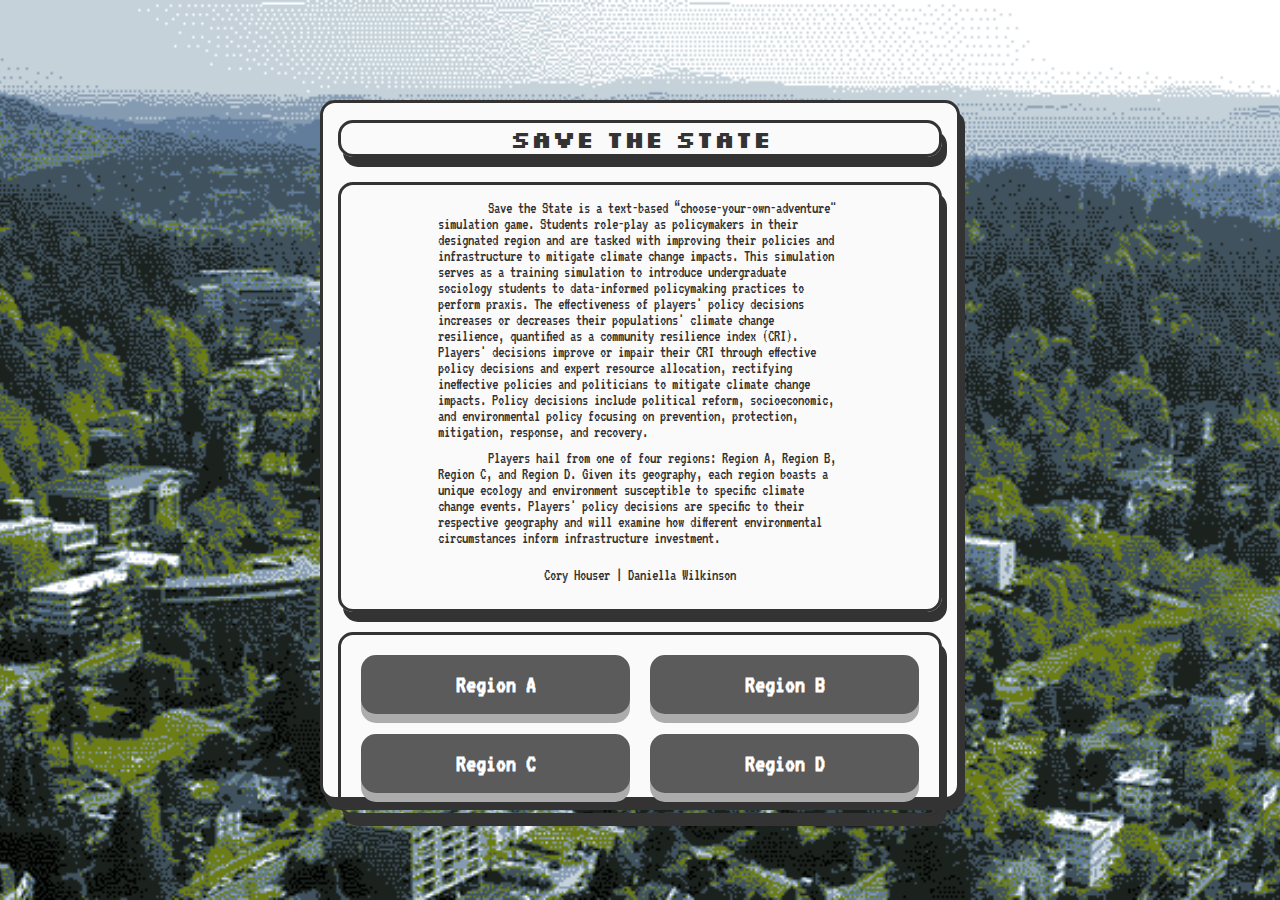
<file: index.html>
<!DOCTYPE html>
<html lang="en">
<head>
  <meta charset="UTF-8">
  <meta name="viewport" content="width=device-width, initial-scale=1.0">
  <title>Save the State</title>
  <link rel="stylesheet" href="./css/main.css">
</head>

<body class="bg-home txt-gray">
  <main class="centered">
    <div class="centered-item">
      <div class="lobby border-gray white shadow-gray">
        <h2 class="txt-center border-gray shadow-gray">Save the State</h2>
        <!-- main container -->
        <div class="lobby-console">
          <!-- main container item -->
           
          <div class="lobby-console-itemA centered border-gray shadow-gray">
            <div class="centered-itemB">
              <p class="para">
                Save the State is a text-based “choose-your-own-adventure" simulation game. Students role-play as policymakers in their designated region and are tasked with improving their policies and infrastructure to mitigate climate change impacts. This simulation serves as a training simulation to introduce undergraduate sociology students to data-informed policymaking practices to perform praxis. The effectiveness of players' policy decisions increases or decreases their populations' climate change resilience, quantified as a community resilience index (CRI). Players' decisions improve or impair their CRI through effective policy decisions and expert resource allocation, rectifying ineffective policies and politicians to mitigate climate change impacts. Policy decisions include political reform, socioeconomic, and environmental policy focusing on prevention, protection, mitigation, response, and recovery. 
              </p>
              <p class="para">
                Players hail from one of four regions: Region A, Region B, Region C, and Region D. Given its geography, each region boasts a unique ecology and environment susceptible to specific climate change events. Players' policy decisions are specific to their respective geography and will examine how different environmental circumstances inform infrastructure investment.  
              </p>
              <p class="txt-center">Cory Houser | Daniella Wilkinson</p>
            </div>
          </div>
          <!-- main container item -->
          <div class="lobby-console-itemB border-gray shadow-gray">
            <div class="button-home button-layout">
              <a class="shadow-gray" href="gameA.html"><h2>Region A</h2></a>
              <a class="shadow-gray" href="gameB.html"><h2>Region B</h2></a>
              <a class="shadow-gray" href="gameC.html"><h2>Region C</h2></a>
              <a class="shadow-gray" href="gameD.html"><h2>Region D</h2></a>
            </div>
          </div>
        </div>
      </div>
    </div>
  </main>
</body>
</html>
</file>
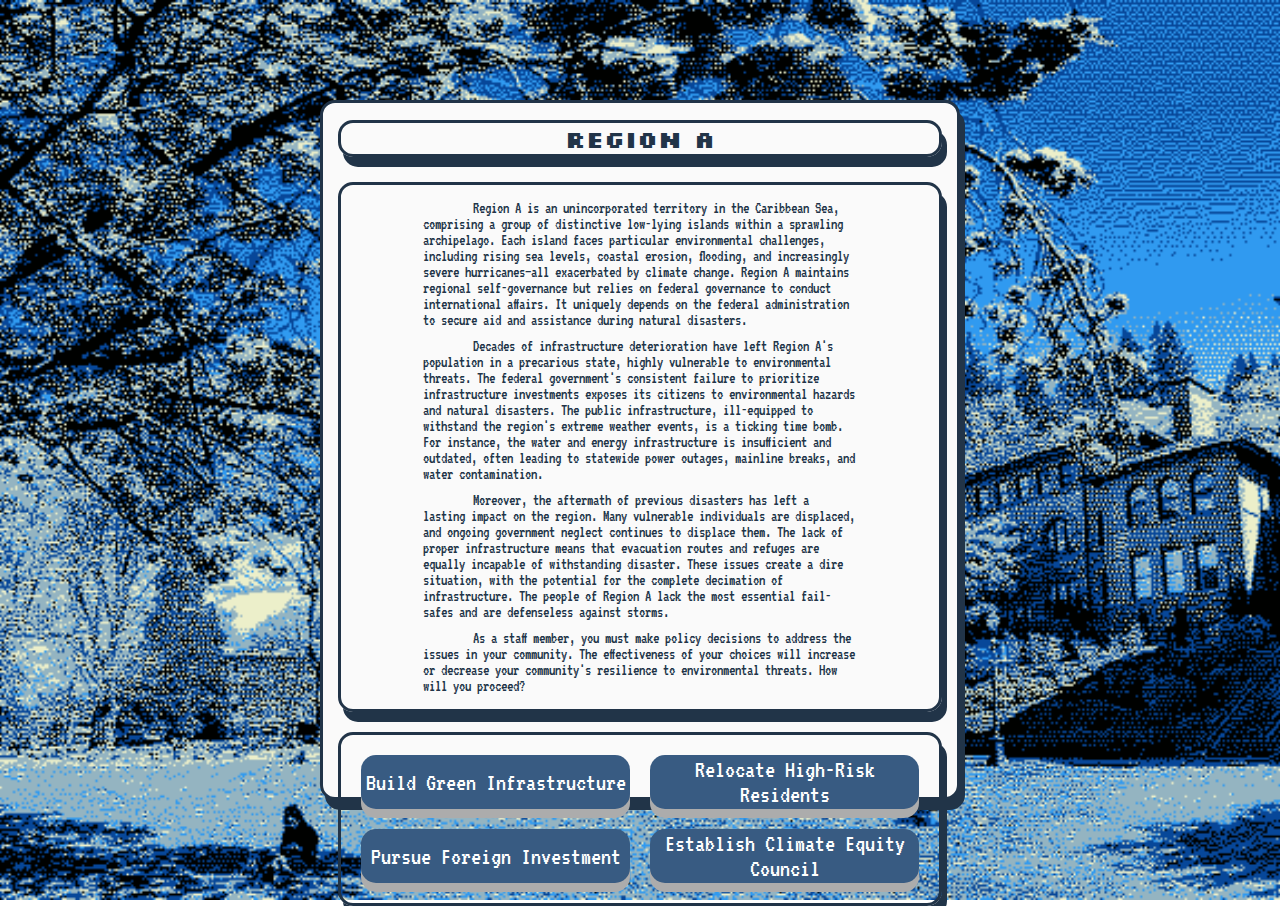
<file: gameA.html>
<!DOCTYPE html>
<html lang="en">
<head>
  <meta charset="UTF-8">
  <meta name="viewport" content="width=device-width, initial-scale=1.0">
  <title>Region A</title>
  <link rel="stylesheet" href="./css/main.css">
</head>

<body class="bg-blue txt-blue">
  <main class="centered">
    <div class="centered-item">
      <div class="game border-blue white shadow-blue">
        <h2 class="txt-center border-blue shadow-blue">Region A</h2>
        <!-- main activity -->
        <div class="game-console">
          <!-- main activity item -->
          <div class="game-console-itemA centered border-blue shadow-blue">
            <div id="narrative" class="centered-itemB"></div>
          </div>
          <!-- main activity item -->
          <div class="game-console-itemB border-blue shadow-blue">
            <div id="narrative-button" class="button-layout"></div>
          </div>
        </div>
      </div>
    </div>
    <script src="scriptA.js"></script>
  </main>
</body>
</html>
</file>
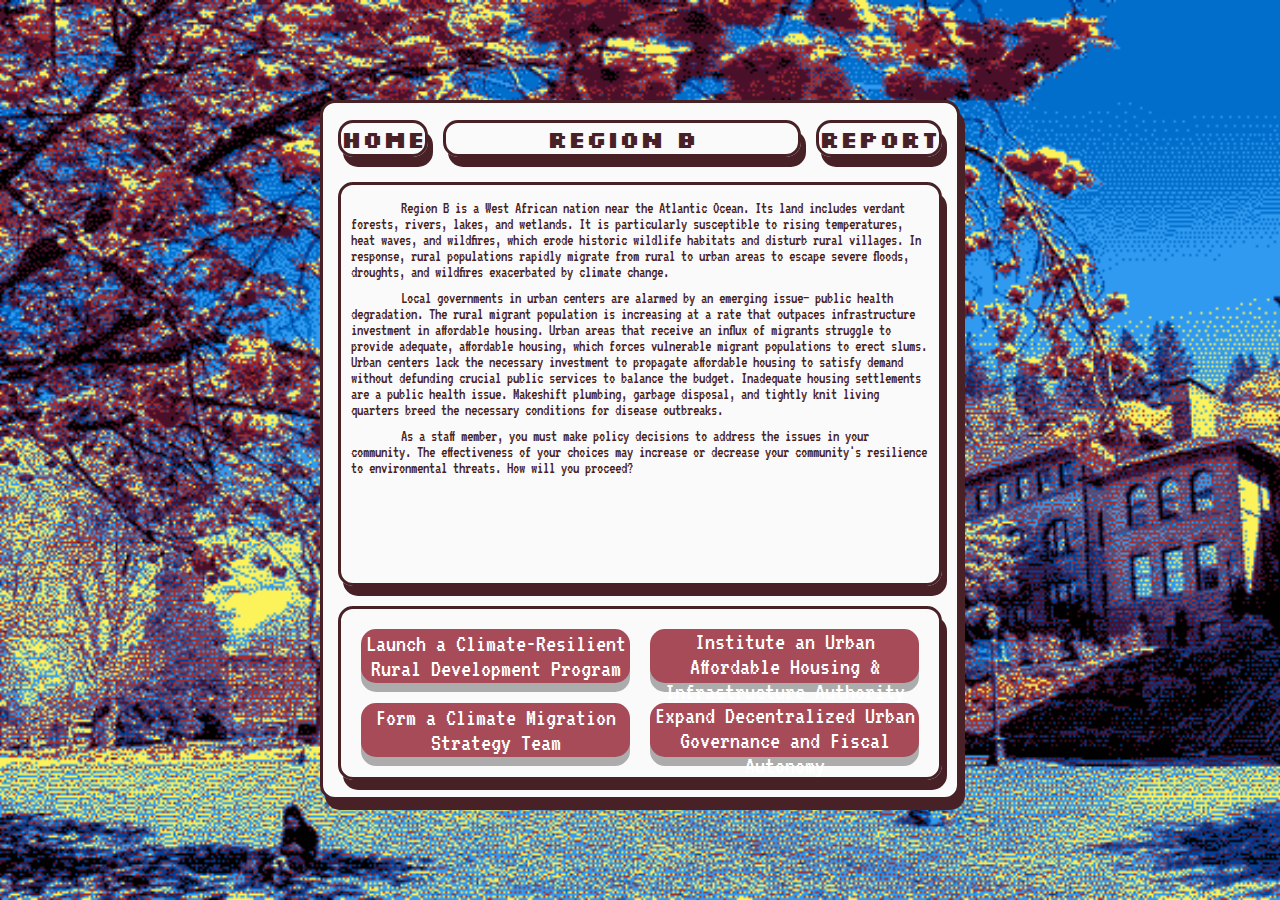
<file: gameB.html>
<!DOCTYPE html>
<html lang="en">
<head>
  <meta charset="UTF-8">
  <meta name="viewport" content="width=device-width, initial-scale=1.0">
  <title>Save Region B</title>
  <link rel="stylesheet" href="./css/main.css">
</head>

<body class="bg-red txt-red">
  <main class="centered">
    <div class="centered-item">
      <div class="game border-red white shadow-red">
        <!-- navigation -->
        <div class="navigation">
          <div class="nav-itemA"><a href="index.html"><h2 class="txt-red txt-center border-red shadow-red">Home</h2></a></div>
          <div class="nav-itemB"><h2 class="txt-center border-red shadow-red">Region B</h2></div>
          <div class="nav-itemA"><h2 id="history-button" class="txt-red txt-center border-red shadow-red" style="cursor: pointer;">Report</h2></div>
        </div>  
        <!-- main activity -->
        <div class="game-console">
          <!-- main activity item -->
          <div class="game-console-itemA border-red shadow-red">
            <div class="console-container">
              <div id="narrative" class="console-item"></div>
            </div>
          </div>
          <!-- main activity item -->
          <div class="game-console-itemB border-red shadow-red">
            <div id="narrative-button" class="button-layout"></div>
          </div>
        </div>
      </div>
    </div>
    <script src="scriptB.js"></script>
  </main>
</body>
</html>
</file>
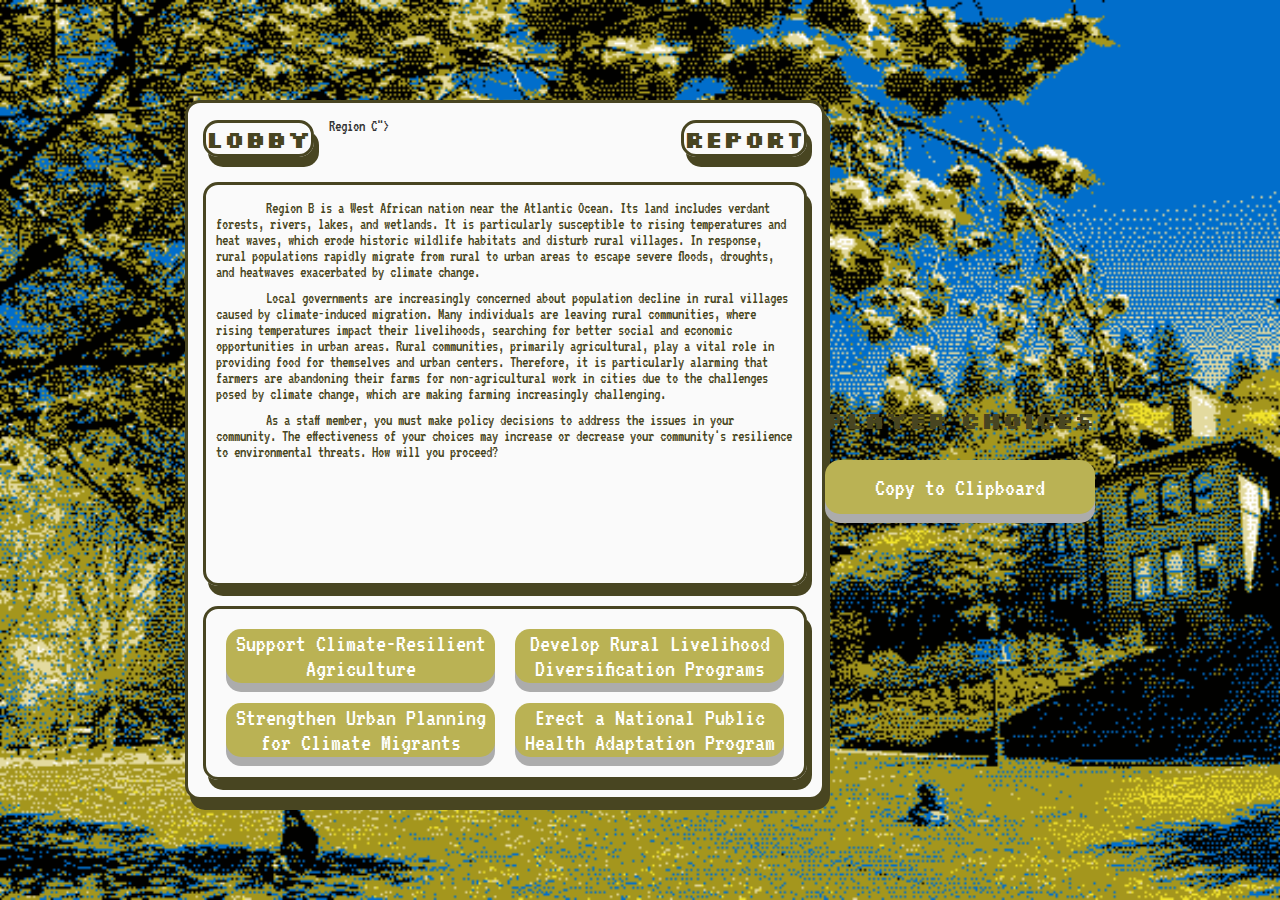
<file: gameC.html>
<!DOCTYPE html>
<html lang="en">
<head>
  <meta charset="UTF-8">
  <meta name="viewport" content="width=device-width, initial-scale=1.0">
  <title>Save Region C</title>
  <link rel="stylesheet" href="./css/main.css">
</head>

<body class="bg-yellow txt-yellow">
  <main class="centered">
    <div class="centered-item">
      <div class="game border-yellow white shadow-yellow">
        <!-- navigation -->
        <div class="navigation">
          <div class="nav-itemA"><a href="lobby.html"><h2 class="txt-yellow txt-center border-yellow shadow-yellow">Lobby</h2></a></div>
          <div class="nav-itemB"><a href="gameC.html<h2 class="txt-center border-yellow shadow-yellow">Region C</h2>"></a></div>
          <div class="nav-itemA"><h2 id="history-button" class="txt-yellow txt-center border-yellow shadow-yellow" style="cursor: pointer;">Report</h2></div>
        </div>  
        <!-- main activity -->
        <div class="game-console">
          <!-- main activity item -->
          <div class="game-console-itemA border-yellow shadow-yellow">
            <div class="console-container">
              <div id="narrative" class="console-item"></div>
            </div>
          </div>
          <!-- main activity item -->
          <div class="game-console-itemB border-yellow shadow-yellow">
            <div id="narrative-button" class="button-layout"></div>
          </div>
        </div>
      </div>
    </div>

        <!-- report modal -->
        <div id="history-modal" class="modal hidden">
          <div class="modal-content">
            <span id="close-modal" class="close-button">&times;</span>
            <h2 class="txt-yellow txt-center">Player Choices</h2>
            <ul id="history-list"></ul>
            <button id="copy-history" class="button-yellow">Copy to Clipboard</button>
          </div>
        </div>

    <script src="scriptC.js"></script>
  </main>
</body>
</html>
</file>
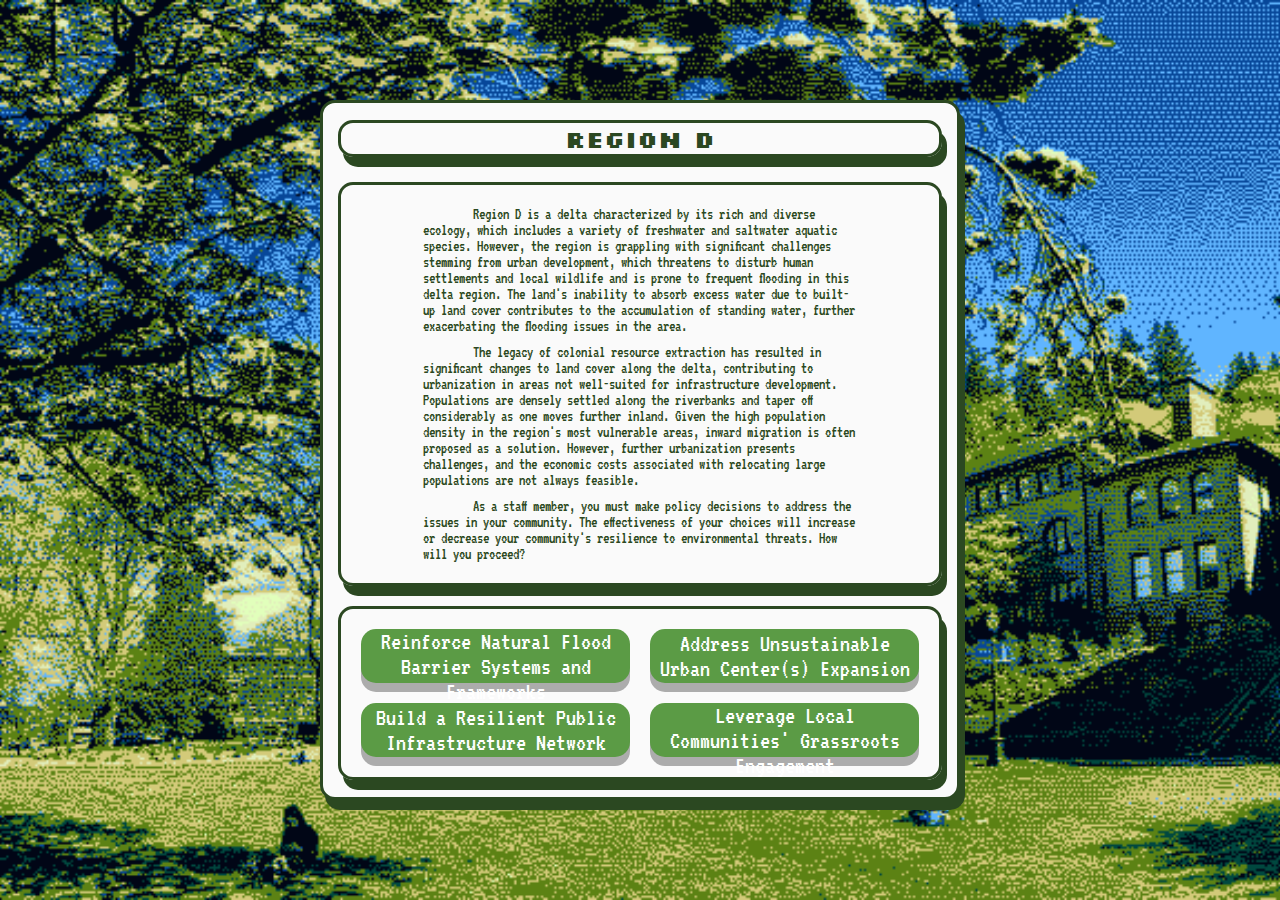
<file: gameD.html>
<!DOCTYPE html>
<html lang="en">
<head>
  <meta charset="UTF-8">
  <meta name="viewport" content="width=device-width, initial-scale=1.0">
  <title>Region D</title>
  <link rel="stylesheet" href="./css/main.css">
</head>

<body class="bg-green txt-green">
  <main class="centered">
    <div class="centered-item">
      <div class="game border-green white shadow-green">
        <h2 class="txt-center border-green shadow-green">Region D</h2>
        <!-- main activity -->
        <div class="game-console">
          <!-- main activity item -->
          <div class="game-console-itemA centered border-green shadow-green">
            <div id="narrative" class="centered-itemB"></div>
          </div>
          <!-- main activity item -->
          <div class="game-console-itemB border-green shadow-green">
            <div id="narrative-button" class="button-layout"></div>
          </div>
        </div>
      </div>
    </div>
    <script src="scriptD.js"></script>
  </main>
</body>
</html>
</file>
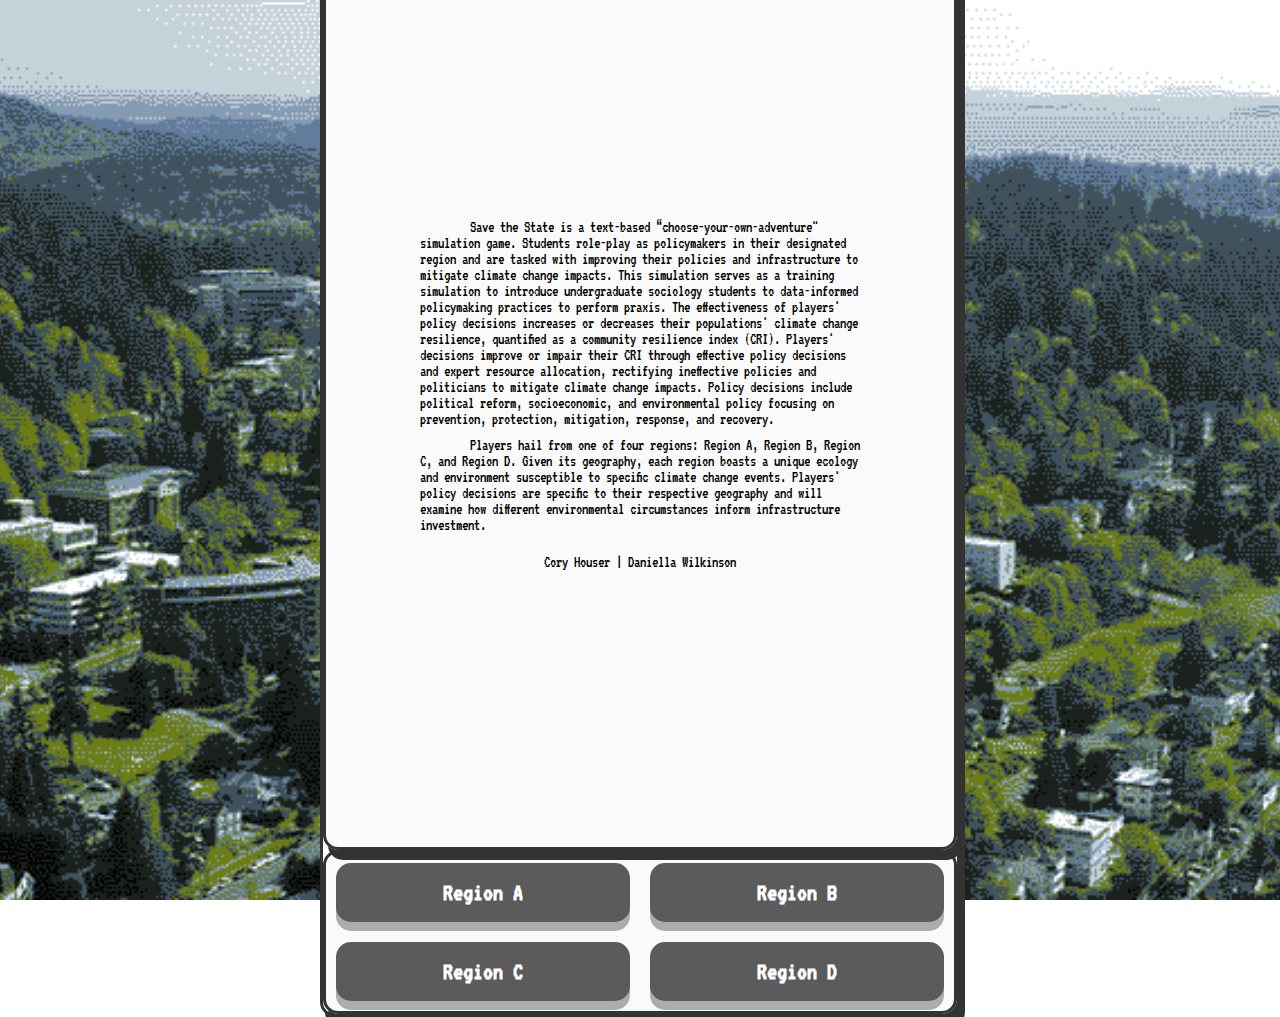
<file: home.html>
<!DOCTYPE html>
<html lang="en">
<head>
  <meta charset="UTF-8">
  <meta name="viewport" content="width=device-width, initial-scale=1.0">
  <title>Conversation on Climate</title>
  <link rel="stylesheet" href="./css/main.css">
</head>

<body class="bg-home">
  <main>
    <main class="centered">
      <div class="centered-item">
        <div class="info border-gray white shadow-gray">
          <h2 class="txt-center border-gray shadow-gray">Climate Change</h2>
          <!-- main container -->
          <div class="info-console">
            <!-- main container item -->
            <div class="info-console-itemA centered border-gray shadow-gray">
              <div class="centered-itemB">
                <p class="para">
                  Save the State is a text-based “choose-your-own-adventure" simulation game. Students role-play as policymakers in their designated region and are tasked with improving their policies and infrastructure to mitigate climate change impacts. This simulation serves as a training simulation to introduce undergraduate sociology students to data-informed policymaking practices to perform praxis. The effectiveness of players' policy decisions increases or decreases their populations' climate change resilience, quantified as a community resilience index (CRI). Players' decisions improve or impair their CRI through effective policy decisions and expert resource allocation, rectifying ineffective policies and politicians to mitigate climate change impacts. Policy decisions include political reform, socioeconomic, and environmental policy focusing on prevention, protection, mitigation, response, and recovery. 
                </p>
                <p class="para">
                  Players hail from one of four regions: Region A, Region B, Region C, and Region D. Given its geography, each region boasts a unique ecology and environment susceptible to specific climate change events. Players' policy decisions are specific to their respective geography and will examine how different environmental circumstances inform infrastructure investment.  
                </p>
                <p class="txt-center">Cory Houser | Daniella Wilkinson</p>
              </div>
            </div>
            <!-- main container item -->
            <div class="info-console-itemB border-gray shadow-gray">
              <div class="button-home button-layout">
                <a class="shadow-gray" href="gameA.html"><h2>Region A</h2></a>
                <a class="shadow-gray" href="gameB.html"><h2>Region B</h2></a>
                <a class="shadow-gray" href="gameC.html"><h2>Region C</h2></a>
                <a class="shadow-gray" href="gameD.html"><h2>Region D</h2></a>
              </div>
            </div>
          </div>
        </div>
      </div>
    </main>
  </main>
</body>
</html>
</file>
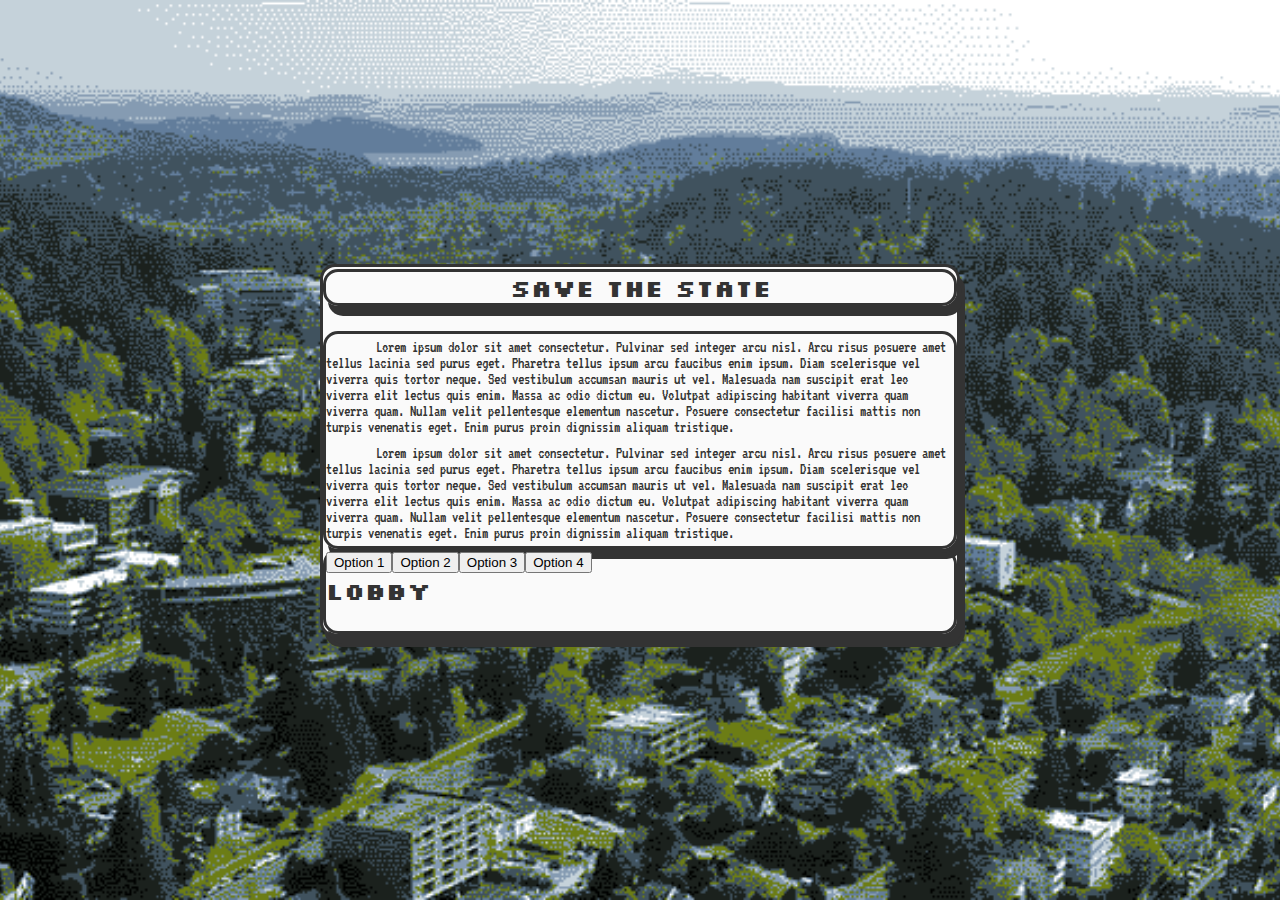
<file: info.html>
<!DOCTYPE html>
<html lang="en">
<head>
  <meta charset="UTF-8">
  <meta name="viewport" content="width=device-width, initial-scale=1.0">
  <title>Save the State</title>
  <link rel="stylesheet" href="./css/main.css">
</head>

<body class="bg-home txt-gray">
  <main class="centered">
    <div class="centered-item">
      <div class="info border-gray white shadow-gray">
        <a href="index.html"><h2 class="txt-center border-gray shadow-gray">Save the State</h2></a>
        <!-- main activity -->
        <div class="info-console">
          <!-- main activity item -->
          <div class="info-console-itemA border-gray shadow-gray">
            <div class="console-container">
              <div id="narrative" class="console-item"></div>
            </div>
          </div>
          <!-- main activity item -->
          <div class="info-console-itemB border-gray shadow-gray">
            <div id="narrative-button" class="button-layout2"></div>
            <div class="home-button button-layout3">
              <a class="shadow-gray" href="lobby.html"><h2>Lobby</h2></a>
            </div>
          </div>
        </div>
        </div>
      </div>
    </div>

    <script src="script0.js"></script>
  </main>
</body>
</html>
</file>
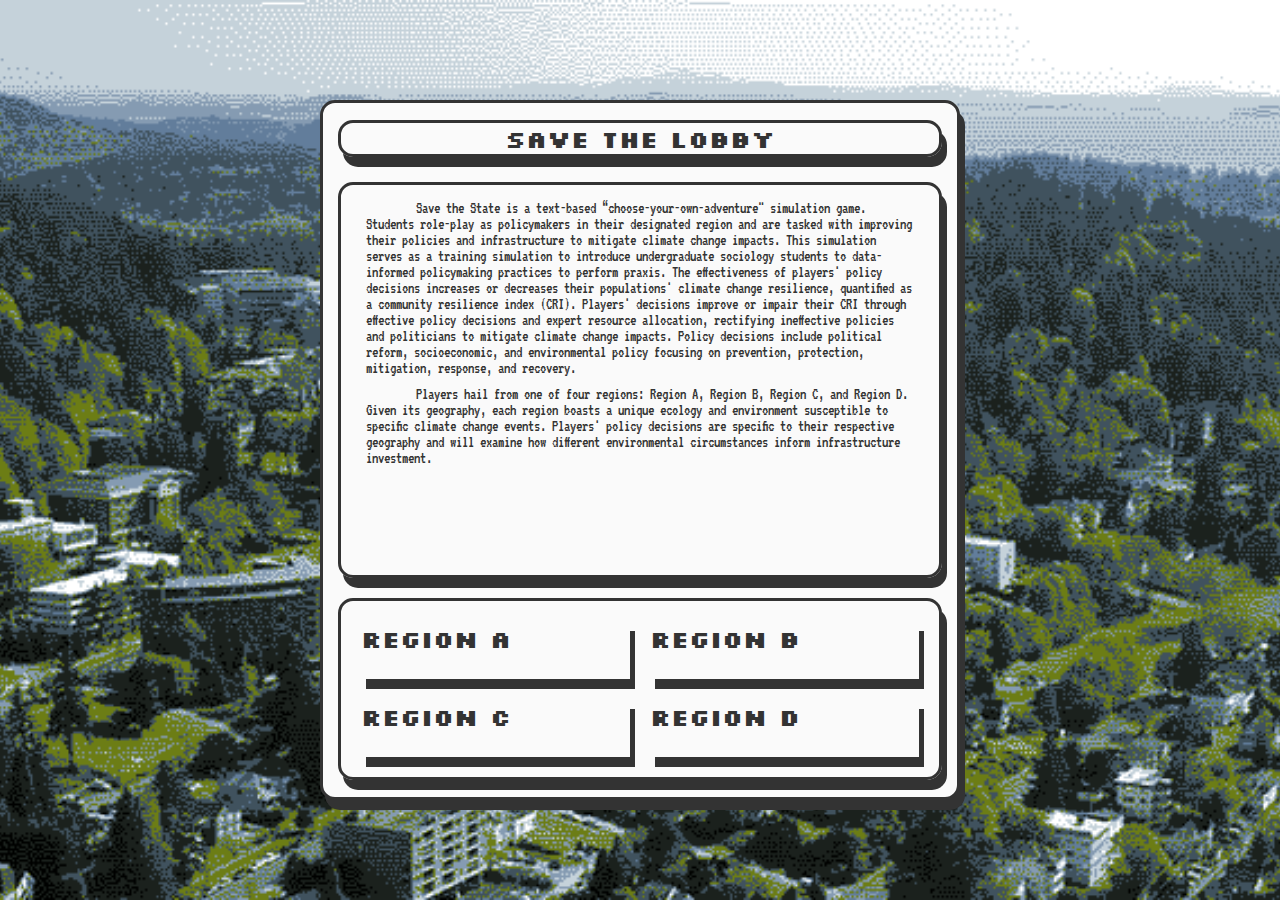
<file: lobby.html>
<!DOCTYPE html>
<html lang="en">
<head>
  <meta charset="UTF-8">
  <meta name="viewport" content="width=device-width, initial-scale=1.0">
  <title>Save the Lobby</title>
  <link rel="stylesheet" href="./css/main.css">
</head>

<body class="bg-home txt-gray">
  <main class="centered">
    <div class="centered-item">
      <div class="game border-gray white shadow-gray">
        <a href="index.html"><h2 class="txt-center border-gray shadow-gray">Save the Lobby</h2></a>
        <!-- main container -->
        <div class="game-console">
          <!-- main container item -->
          <div class="game-console-itemA border-gray shadow-gray">
            <div class="console-container">
              <div class="console-item">
                <p class="para">
                  Save the State is a text-based “choose-your-own-adventure" simulation game. Students role-play as policymakers in their designated region and are tasked with improving their policies and infrastructure to mitigate climate change impacts. This simulation serves as a training simulation to introduce undergraduate sociology students to data-informed policymaking practices to perform praxis. The effectiveness of players' policy decisions increases or decreases their populations' climate change resilience, quantified as a community resilience index (CRI). Players' decisions improve or impair their CRI through effective policy decisions and expert resource allocation, rectifying ineffective policies and politicians to mitigate climate change impacts. Policy decisions include political reform, socioeconomic, and environmental policy focusing on prevention, protection, mitigation, response, and recovery. 
                </p>
                <p class="para">
                  Players hail from one of four regions: Region A, Region B, Region C, and Region D. Given its geography, each region boasts a unique ecology and environment susceptible to specific climate change events. Players' policy decisions are specific to their respective geography and will examine how different environmental circumstances inform infrastructure investment.  
                </p>
              </div>
            </div>
          </div>
          <!-- main container item -->
          <div class="game-console-itemB border-gray shadow-gray">
            <div class="lobby-button button-layout">
              <a class="shadow-gray" href="gameA.html"><h2>Region A</h2></a>
              <a class="shadow-gray" href="gameB.html"><h2>Region B</h2></a>
              <a class="shadow-gray" href="gameC.html"><h2>Region C</h2></a>
              <a class="shadow-gray" href="gameD.html"><h2>Region D</h2></a>
            </div>
          </div>
        </div>
      </div>
    </div>
  </main>
</body>
</html>
</file>
<file: css/main.css>
@import "assets.css";
@import "game.css";
</file>
